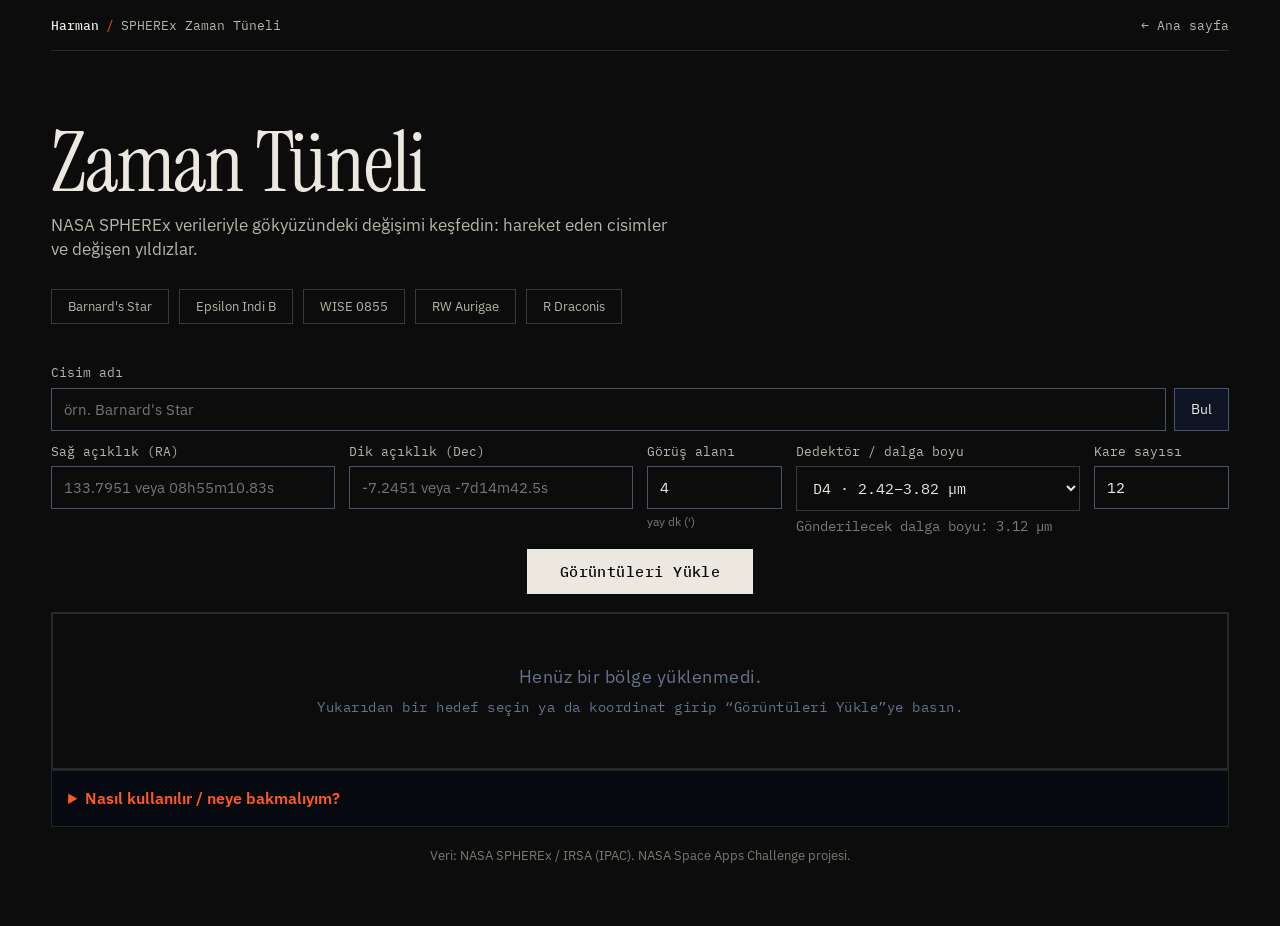
<file: web/explorer.html>
<!DOCTYPE html>
<html lang="tr">
<head>
    <meta charset="UTF-8">
    <meta name="viewport" content="width=device-width, initial-scale=1">
    <title>Harman - SPHEREx Zaman Tüneli</title>
    <meta name="description" content="Gökyüzü koordinatı girin, SPHEREx görüntülerini zaman içinde küçük bir video gibi izleyin.">
    <link rel="preconnect" href="https://fonts.googleapis.com">
    <link rel="preconnect" href="https://fonts.gstatic.com" crossorigin>
    <link href="https://fonts.googleapis.com/css2?family=IBM+Plex+Mono:wght@400;500&family=IBM+Plex+Sans:wght@400;500;600&family=Instrument+Serif:ital@0;1&display=swap" rel="stylesheet">
    <link rel="stylesheet" href="style.css">
    <link rel="stylesheet" href="theme.css">
</head>
<body>
    <nav class="topbar">
        <a href="index.html"><b>Harman</b><i>/</i>SPHEREx Zaman Tüneli</a>
        <a href="index.html">← Ana sayfa</a>
    </nav>
    <div class="container">
        <header>
            <h1>Zaman Tüneli</h1>
            <p>NASA SPHEREx verileriyle gökyüzündeki değişimi keşfedin: hareket eden cisimler ve değişen yıldızlar.</p>
        </header>

        <section aria-label="Hazır hedefler">
            <div id="target-buttons"></div>
            <p id="target-desc" class="hint center" aria-live="polite"></p>
        </section>

        <form id="search-form" class="form" novalidate>
            <div class="field field-name">
                <label for="name-input">Cisim adı</label>
                <div class="inline">
                    <input type="text" id="name-input" placeholder="örn. Barnard's Star" autocomplete="off">
                    <button type="button" id="resolve-btn" class="btn-secondary">Bul</button>
                </div>
                <p class="error" id="name-error" role="alert"></p>
            </div>

            <div class="field">
                <label for="ra-input">Sağ açıklık (RA)</label>
                <input type="text" id="ra-input" placeholder="133.7951 veya 08h55m10.83s" autocomplete="off" inputmode="text">
                <p class="error" id="ra-error" role="alert"></p>
            </div>

            <div class="field">
                <label for="dec-input">Dik açıklık (Dec)</label>
                <input type="text" id="dec-input" placeholder="-7.2451 veya -7d14m42.5s" autocomplete="off" inputmode="text">
                <p class="error" id="dec-error" role="alert"></p>
            </div>

            <div class="field field-small">
                <label for="fov-input">Görüş alanı</label>
                <div class="unit-wrap">
                    <input type="number" id="fov-input" value="4" min="1" max="30" step="0.5">
                    <span class="unit">yay dk (′)</span>
                </div>
                <p class="error" id="fov-error" role="alert"></p>
            </div>

            <div class="field">
                <label for="band-select">Dedektör / dalga boyu</label>
                <select id="band-select"></select>
                <p class="hint" id="band-hint"></p>
            </div>

            <div class="field field-small">
                <label for="frames-input">Kare sayısı</label>
                <input type="number" id="frames-input" value="12" min="2" max="40" step="1">
                <p class="error" id="frames-error" role="alert"></p>
            </div>

            <div class="field field-submit">
                <button type="submit" id="load-btn" class="btn-primary">Görüntüleri Yükle</button>
            </div>
        </form>

        <div id="status" class="status" role="status" aria-live="polite" hidden>
            <div class="status-line">
                <span id="status-text"></span>
                <span id="status-elapsed" class="elapsed"></span>
            </div>
            <div id="status-bar" class="progress" hidden><div></div></div>
            <p id="status-sub" class="hint"></p>
        </div>

        <div id="empty-state" class="viewer-empty">
            <p>Henüz bir bölge yüklenmedi.</p>
            <p class="hint">Yukarıdan bir hedef seçin ya da koordinat girip “Görüntüleri Yükle”ye basın.</p>
        </div>

        <div id="results" hidden>
            <div class="result-head">
                <p id="result-summary" class="summary"></p>
                <div class="share">
                    <button type="button" id="copy-link-btn" class="btn-secondary">Bağlantıyı kopyala</button>
                    <span id="copy-feedback" class="hint" aria-live="polite"></span>
                </div>
            </div>

            <div class="tabs" role="tablist" aria-label="Görünüm modu">
                <button type="button" role="tab" class="tab active" data-mode="frames" aria-selected="true">Kareler</button>
                <button type="button" role="tab" class="tab" data-mode="epochs" aria-selected="false">Dönem yığınları</button>
                <button type="button" role="tab" class="tab" data-mode="diff" aria-selected="false">Fark</button>
                <button type="button" role="tab" class="tab" data-mode="gif" aria-selected="false">GIF</button>
            </div>

            <div class="viewer-grid">
                <div class="stage-col">
                    <div id="stage" class="stage">
                        <canvas id="stage-canvas" width="64" height="64" aria-label="SPHEREx görüntüsü"></canvas>
                        <img id="stage-gif" alt="SPHEREx zaman tüneli GIF" hidden>
                        <svg id="reticle" class="reticle" viewBox="0 0 100 100" aria-hidden="true">
                            <circle cx="50" cy="50" r="6"></circle>
                            <line x1="50" y1="34" x2="50" y2="44"></line>
                            <line x1="50" y1="56" x2="50" y2="66"></line>
                            <line x1="34" y1="50" x2="44" y2="50"></line>
                            <line x1="56" y1="50" x2="66" y2="50"></line>
                        </svg>
                        <span class="stage-tag tl" id="stage-compass">K ↑ &nbsp; D ←</span>
                        <span class="stage-tag tr" id="stage-fov"></span>
                        <span class="stage-tag bl" id="stage-label"></span>
                        <div id="stage-message" class="stage-message" hidden></div>
                    </div>

                    <div id="player-controls" class="player">
                        <div class="player-row">
                            <button type="button" id="prev-btn" class="icon-btn" title="Önceki kare (←)" aria-label="Önceki kare">⏮</button>
                            <button type="button" id="play-btn" class="icon-btn play" title="Oynat / duraklat (boşluk)" aria-label="Oynat">▶</button>
                            <button type="button" id="next-btn" class="icon-btn" title="Sonraki kare (→)" aria-label="Sonraki kare">⏭</button>
                            <input type="range" id="scrubber" min="0" max="0" value="0" step="1" aria-label="Kare seçici">
                            <span id="frame-counter" class="counter">0 / 0</span>
                        </div>
                        <div class="player-row options">
                            <label>Hız
                                <select id="speed-select">
                                    <option value="1">1 kare/sn</option>
                                    <option value="2" selected>2 kare/sn</option>
                                    <option value="4">4 kare/sn</option>
                                    <option value="8">8 kare/sn</option>
                                </select>
                            </label>
                            <label class="check"><input type="checkbox" id="loop-check" checked> Döngü</label>
                            <label class="check"><input type="checkbox" id="reticle-check" checked> Nişangâh</label>
                        </div>
                    </div>
                    <div id="diff-controls" class="diff-controls" hidden>
                        <div class="diff-row">
                            <label for="diff-a">Bu görüntüden
                                <select id="diff-a"></select>
                            </label>
                            <span class="diff-minus" aria-hidden="true">−</span>
                            <label for="diff-b">bunu çıkar
                                <select id="diff-b"></select>
                            </label>
                            <button type="button" id="diff-swap" class="icon-btn" title="İkisini yer değiştir" aria-label="Yer değiştir">⇄</button>
                            <button type="button" id="diff-btn" class="btn-primary">Farkı hesapla</button>
                        </div>
                        <p id="diff-msg" class="hint" aria-live="polite"></p>
                    </div>
                    <p id="mode-caption" class="hint"></p>
                    <p id="gif-links" class="hint" hidden></p>
                </div>

                <div class="meta-col">
                    <h2>Kare bilgisi</h2>
                    <dl id="meta-list" class="meta"></dl>
                    <h2>Hedef</h2>
                    <dl id="target-list" class="meta"></dl>
                </div>
            </div>

            <section class="panel" id="spectrum-section">
                <h2>Tayf (akı – dalga boyu)</h2>
                <p id="spectrum-note" class="hint"></p>
                <div id="spectrum-wrap" class="chart-wrap">
                    <div id="spectrum-legend" class="legend"></div>
                    <div id="spectrum-chart" class="chart"></div>
                    <div id="spectrum-tip" class="tooltip" hidden></div>
                    <details class="table-details">
                        <summary>Tablo olarak göster</summary>
                        <div class="table-scroll"><table id="spectrum-table"></table></div>
                    </details>
                </div>
            </section>

            <section class="panel" id="aladin-section">
                <h2>Karşılaştırma: diğer gökyüzü taramaları</h2>
                <div class="skyref-controls">
                    <label>Tarama
                        <select id="survey-select">
                            <option value="P/DSS2/color">DSS2 (renkli, görünür ışık)</option>
                            <option value="P/2MASS/color">2MASS (yakın kızılötesi)</option>
                            <option value="P/allWISE/color">AllWISE (orta kızılötesi)</option>
                        </select>
                    </label>
                    <label class="check"><input type="checkbox" id="gaia-check"> Gaia DR3 kaynakları</label>
                </div>
                <div id="skyref-box" class="skyref-box">
                    <div id="aladin-lite-div"></div>
                    <p id="skyref-msg" class="skyref-msg">Aladin Lite yükleniyor…</p>
                </div>
                <p class="hint">Aynı merkez ve aynı görüş alanı. Kuzey yukarı, doğu solda. Aladin Lite (CDS, Strasbourg) ile sunulur.</p>
            </section>
        </div>

        <details class="panel help">
            <summary>Nasıl kullanılır / neye bakmalıyım?</summary>
            <ul>
                <li><strong>Koordinat:</strong> ondalık derece (<code>133.7951</code>, <code>-7.2451</code>) ya da altmışlık biçim (<code>08h55m10.83s</code>, <code>08:55:10.83</code>, <code>-7d14m42.5s</code>) girebilir veya cisim adını yazıp “Bul”a basabilirsiniz.</li>
                <li><strong>Hareket çok küçüktür:</strong> bir SPHEREx pikseli yaklaşık 6″’dir. Barnard Yıldızı bile yılda yalnızca ~10″ (iki pikselden az) kayar. Tek tek karelerde değil, <em>Dönem yığınları</em> ve <em>Fark</em> sekmelerinde dönemleri karşılaştırın.</li>
                <li><strong>Nişangâh</strong> girdiğiniz konumu işaretler; cisim nişangâha göre kayıyorsa hareket ediyordur.</li>
                <li><strong>Fark görüntüsü:</strong> hareket eden cisim yan yana bir siyah–beyaz çift, parlaklığı değişen yıldız tek bir siyah ya da beyaz nokta bırakır; sabit yıldızlar silinir.</li>
                <li><strong>Değişen yıldızlar:</strong> kareler farklı dalga boylarında çekildiği için parlaklık değişimini tayf grafiğinde aynı dalga boyundaki farklı dönem noktalarını karşılaştırarak arayın.</li>
                <li><strong>Dalga boyu:</strong> soğuk kahverengi cüceler (örn. WISE 0855) yalnızca D6 (~4.6 µm) bandında görünür.</li>
                <li><strong>Klavye:</strong> boşluk = oynat/duraklat, ← / → = kare kare ilerle.</li>
                <li>İlk istek, veriler NASA IRSA’dan indirildiği için bir dakika ya da daha uzun sürebilir; aynı bölge sonraki sefer önbellekten hızlı gelir.</li>
            </ul>
        </details>

        <footer>
            <p>Veri: NASA SPHEREx / IRSA (IPAC). NASA Space Apps Challenge projesi.</p>
        </footer>
    </div>

    <script src="app.js"></script>
</body>
</html>
</file>
<file: web/style.css>
/* Harman - SPHEREx Zaman Tüneli */
:root {
    --bg-0: #020617;
    --bg-1: #0f172a;
    --panel: rgba(30, 41, 59, 0.7);
    --field: rgba(15, 23, 42, 0.9);
    --line: #334155;
    --line-soft: #1e293b;
    --text: #f8fafc;
    --text-2: #cbd5e1;
    --muted: #94a3b8;
    --accent: #38bdf8;
    --accent-strong: #0284c7;
    --ok: #4ade80;
    --err: #f87171;
}

* { box-sizing: border-box; }

/* Genel Uzay Teması ve Arka Plan */
body {
    background: radial-gradient(circle at center, var(--bg-1) 0%, var(--bg-0) 100%) fixed;
    color: var(--text);
    font-family: 'Segoe UI', Roboto, Helvetica, Arial, sans-serif;
    margin: 0;
    padding: 30px;
    min-height: 100vh;
    line-height: 1.45;
}

[hidden] { display: none !important; }

/* Ana Konteyner - Cam Efekti (Glassmorphism) */
.container {
    max-width: 1040px;
    margin: 0 auto;
    background: var(--panel);
    backdrop-filter: blur(12px);
    -webkit-backdrop-filter: blur(12px);
    border: 1px solid rgba(56, 189, 248, 0.2);
    padding: 30px;
    border-radius: 16px;
    box-shadow: 0 20px 25px -5px rgba(0, 0, 0, 0.5), 0 0 30px rgba(2, 132, 199, 0.15);
}

/* Başlık Alanı */
header {
    text-align: center;
    margin-bottom: 24px;
    border-bottom: 1px solid rgba(255, 255, 255, 0.1);
    padding-bottom: 18px;
}

h1 {
    color: var(--accent);
    font-size: 2.2rem;
    margin: 0 0 8px;
    text-shadow: 0 0 15px rgba(56, 189, 248, 0.4);
    letter-spacing: 1px;
    text-wrap: balance;
}

header p { color: var(--muted); font-size: 1.05rem; margin: 0; }

h2 {
    font-size: 0.95rem;
    text-transform: uppercase;
    letter-spacing: 1px;
    color: var(--accent);
    margin: 0 0 10px;
}

.hint { color: var(--muted); font-size: 0.85rem; margin: 6px 0 0; }
.hint.center { text-align: center; min-height: 1.3em; margin: 0 0 14px; }
code {
    background: rgba(15, 23, 42, 0.8);
    border: 1px solid var(--line-soft);
    border-radius: 4px;
    padding: 0 4px;
    font-size: 0.9em;
}

/* Hazır Hedef Butonları */
#target-buttons {
    display: flex;
    gap: 10px;
    margin-bottom: 8px;
    flex-wrap: wrap;
    justify-content: center;
}

#target-buttons button {
    background: rgba(15, 23, 42, 0.8);
    border: 1px solid var(--accent);
    color: var(--accent);
    padding: 8px 16px;
    border-radius: 20px;
    font-weight: 600;
    font-size: 13px;
    font-family: inherit;
    transition: all 0.3s ease;
    cursor: pointer;
}

#target-buttons button:hover:not(:disabled),
#target-buttons button:focus-visible {
    background: var(--accent);
    color: var(--bg-1);
    box-shadow: 0 0 15px rgba(56, 189, 248, 0.6);
    transform: translateY(-2px);
}

button:disabled { opacity: 0.5; cursor: not-allowed; }

/* Form */
.form {
    display: grid;
    grid-template-columns: repeat(8, minmax(0, 1fr));
    gap: 12px 14px;
    margin-bottom: 18px;
    align-items: start;
}
.field { grid-column: span 2; min-width: 0; }
.field-name { grid-column: span 8; }
.field-small { grid-column: span 1; }
.field-submit { grid-column: span 8; display: flex; justify-content: center; }

label { display: block; font-size: 0.8rem; color: var(--text-2); margin-bottom: 5px; }

input[type="text"], input[type="number"], select {
    width: 100%;
    background: var(--field);
    border: 1px solid #475569;
    color: var(--text);
    padding: 11px 12px;
    border-radius: 8px;
    font-size: 15px;
    font-family: inherit;
    outline: none;
    transition: border-color 0.2s, box-shadow 0.2s;
}
select { cursor: pointer; }

input:focus, select:focus {
    border-color: var(--accent);
    box-shadow: 0 0 10px rgba(56, 189, 248, 0.3);
}
input[aria-invalid="true"] { border-color: var(--err); }

.inline { display: flex; gap: 8px; }
.inline input { flex: 1; min-width: 0; }

.unit-wrap { position: relative; }
.unit-wrap input { padding-right: 12px; }
.unit { display: block; font-size: 0.75rem; color: var(--muted); margin-top: 4px; }

.error { color: var(--err); font-size: 0.8rem; margin: 4px 0 0; min-height: 0; }
.error:empty { display: none; }

.btn-primary {
    background: linear-gradient(135deg, #0284c7 0%, #0369a1 100%);
    color: white;
    border: none;
    padding: 12px 32px;
    border-radius: 8px;
    font-weight: bold;
    font-size: 15px;
    font-family: inherit;
    cursor: pointer;
    transition: all 0.3s ease;
    box-shadow: 0 4px 12px rgba(2, 132, 199, 0.4);
}
.btn-primary:hover:not(:disabled) {
    background: linear-gradient(135deg, #0369a1 0%, #0284c7 100%);
    box-shadow: 0 6px 20px rgba(2, 132, 199, 0.6);
    transform: translateY(-1px);
}

.btn-secondary, .btn-link {
    background: rgba(15, 23, 42, 0.8);
    border: 1px solid #475569;
    color: var(--text);
    padding: 9px 16px;
    border-radius: 8px;
    font-size: 14px;
    font-family: inherit;
    cursor: pointer;
    white-space: nowrap;
    text-decoration: none;
    display: inline-block;
    transition: border-color 0.2s, color 0.2s;
}
.btn-secondary:hover:not(:disabled), .btn-link:hover { border-color: var(--accent); color: var(--accent); }

button:focus-visible, a:focus-visible, .tab:focus-visible, summary:focus-visible {
    outline: 2px solid var(--accent);
    outline-offset: 2px;
}

/* Durum satırı */
.status {
    border: 1px solid var(--line);
    border-left-width: 4px;
    border-radius: 8px;
    padding: 10px 14px;
    margin-bottom: 18px;
    background: rgba(2, 6, 23, 0.6);
}
.status.loading { border-left-color: var(--accent); }
.status.success { border-left-color: var(--ok); }
.status.error { border-left-color: var(--err); }
.status.error #status-text { color: var(--err); }
.status-line { display: flex; justify-content: space-between; gap: 12px; flex-wrap: wrap; }
.elapsed { color: var(--muted); font-variant-numeric: tabular-nums; font-size: 0.9rem; }
.status .hint:empty { display: none; }

.progress {
    height: 4px;
    border-radius: 2px;
    background: var(--line-soft);
    overflow: hidden;
    margin-top: 10px;
}
.progress > div {
    width: 35%;
    height: 100%;
    border-radius: 2px;
    background: var(--accent);
    animation: slide 1.4s ease-in-out infinite;
}
@keyframes slide {
    0% { transform: translateX(-100%); }
    100% { transform: translateX(290%); }
}
@media (prefers-reduced-motion: reduce) {
    .progress > div { animation: none; width: 100%; opacity: 0.5; }
    * { transition: none !important; }
}

/* Boş durum */
.viewer-empty {
    text-align: center;
    background: var(--bg-0);
    border: 2px solid var(--line-soft);
    border-radius: 12px;
    padding: 50px 20px;
    box-shadow: inset 0 0 20px rgba(0, 0, 0, 0.8);
}
.viewer-empty p { color: #64748b; font-size: 1.1rem; letter-spacing: 0.5px; margin: 0; }
.viewer-empty .hint { font-size: 0.9rem; margin-top: 8px; }

/* Sonuç başlığı */
.result-head {
    display: flex;
    justify-content: space-between;
    align-items: center;
    gap: 12px;
    flex-wrap: wrap;
    margin-bottom: 12px;
}
.summary { margin: 0; font-weight: 600; font-variant-numeric: tabular-nums; }
.share { display: flex; align-items: center; gap: 10px; flex-wrap: wrap; }
.share .hint { margin: 0; }

/* Sekmeler */
.tabs {
    display: flex;
    gap: 4px;
    background: rgba(2, 6, 23, 0.6);
    border: 1px solid var(--line-soft);
    border-radius: 10px;
    padding: 4px;
    margin-bottom: 14px;
    overflow-x: auto;
}
.tab {
    flex: 1;
    background: transparent;
    border: none;
    color: var(--text-2);
    padding: 9px 12px;
    border-radius: 7px;
    font-size: 14px;
    font-family: inherit;
    font-weight: 600;
    cursor: pointer;
    white-space: nowrap;
}
.tab:hover:not(:disabled):not(.active) { background: rgba(56, 189, 248, 0.1); }
.tab.active { background: var(--accent-strong); color: white; }

/* Görüntüleyici */
.viewer-grid {
    display: grid;
    grid-template-columns: minmax(0, 1.5fr) minmax(0, 1fr);
    gap: 20px;
    margin-bottom: 20px;
}

.stage {
    position: relative;
    width: 100%;
    aspect-ratio: 1 / 1;
    background: #000;
    border: 2px solid var(--line-soft);
    border-radius: 12px;
    overflow: hidden;
    box-shadow: inset 0 0 20px rgba(0, 0, 0, 0.8);
}
.stage canvas, .stage img {
    position: absolute;
    inset: 0;
    width: 100%;
    height: 100%;
    object-fit: contain;
    image-rendering: pixelated;
    image-rendering: crisp-edges;
    image-rendering: pixelated;
}
.reticle {
    position: absolute;
    inset: 0;
    width: 100%;
    height: 100%;
    pointer-events: none;
}
.reticle circle, .reticle line {
    fill: none;
    stroke: #22d3ee;
    stroke-width: 1.5;
    vector-effect: non-scaling-stroke;
    opacity: 0.9;
}
.stage-tag {
    position: absolute;
    background: rgba(2, 6, 23, 0.72);
    color: var(--text);
    font-size: 12px;
    padding: 3px 8px;
    border-radius: 6px;
    pointer-events: none;
    font-variant-numeric: tabular-nums;
}
.stage-tag:empty { display: none; }
.stage-tag.tl { top: 8px; left: 8px; }
.stage-tag.tr { top: 8px; right: 8px; }
.stage-tag.bl { bottom: 8px; left: 8px; }

/* Oynatıcı kontrolleri */
.player { margin-top: 12px; }
.player.disabled { opacity: 0.45; }
.player-row { display: flex; align-items: center; gap: 8px; }
.player-row.options { margin-top: 10px; gap: 18px; flex-wrap: wrap; }
.player-row.options label { display: flex; align-items: center; gap: 6px; margin: 0; font-size: 0.85rem; }
.player-row.options select { width: auto; padding: 5px 8px; font-size: 13px; }
.check input { accent-color: var(--accent); width: 16px; height: 16px; margin: 0; }

.icon-btn {
    width: 40px;
    height: 40px;
    flex: none;
    border-radius: 50%;
    border: 1px solid #475569;
    background: rgba(15, 23, 42, 0.8);
    color: var(--text);
    font-size: 15px;
    cursor: pointer;
    display: grid;
    place-items: center;
    padding: 0;
}
.icon-btn:hover:not(:disabled) { border-color: var(--accent); color: var(--accent); }
.icon-btn.play { background: var(--accent-strong); border-color: var(--accent-strong); width: 46px; height: 46px; font-size: 17px; }
.icon-btn.play:hover:not(:disabled) { color: white; box-shadow: 0 0 14px rgba(56, 189, 248, 0.5); }

#scrubber { flex: 1; min-width: 0; accent-color: var(--accent); height: 28px; }
.counter { color: var(--text-2); font-variant-numeric: tabular-nums; font-size: 0.9rem; min-width: 56px; text-align: right; }

/* Meta veriler */
.meta-col {
    background: rgba(2, 6, 23, 0.5);
    border: 1px solid var(--line-soft);
    border-radius: 12px;
    padding: 16px;
    align-self: start;
}
.meta { display: grid; grid-template-columns: auto minmax(0, 1fr); gap: 6px 12px; margin: 0 0 18px; font-size: 0.9rem; }
.meta:last-child { margin-bottom: 0; }
.meta dt { color: var(--muted); }
.meta dd { margin: 0; font-variant-numeric: tabular-nums; overflow-wrap: anywhere; }

/* Paneller */
.panel {
    background: rgba(2, 6, 23, 0.5);
    border: 1px solid var(--line-soft);
    border-radius: 12px;
    padding: 16px;
    margin-bottom: 20px;
}
.panel > .hint:first-of-type { margin-top: 0; }

/* Tayf grafiği */
.chart-wrap { position: relative; margin-top: 10px; }
.chart svg { display: block; width: 100%; height: auto; }
.chart .grid { stroke: #1e293b; stroke-width: 1; }
.chart .grid.zero { stroke: #475569; }
.chart .axis { stroke: #475569; stroke-width: 1; }
.chart .tick { fill: var(--muted); font-size: 12px; font-variant-numeric: tabular-nums; }
.chart .axis-label { fill: var(--text-2); font-size: 13px; }
.chart .errbar { stroke-width: 1.5; opacity: 0.6; }
.chart .mark { stroke: var(--bg-0); stroke-width: 2; }
.chart .hit { fill: transparent; cursor: pointer; outline: none; }
.chart .hit:hover, .chart .hit:focus { stroke: var(--text); stroke-width: 1.5; }
.chart .hl-ring { fill: rgba(248, 250, 252, 0.12); stroke: var(--text); stroke-width: 2; pointer-events: none; }

.legend { display: flex; flex-wrap: wrap; gap: 6px 16px; font-size: 0.85rem; color: var(--text-2); margin-bottom: 6px; }
.legend:empty { display: none; }
.legend-item { display: inline-flex; align-items: center; gap: 6px; }
.legend-item .mark { stroke: none; }

.tooltip {
    position: absolute;
    z-index: 5;
    background: #0f172a;
    border: 1px solid #475569;
    border-radius: 8px;
    padding: 8px 10px;
    font-size: 0.82rem;
    color: var(--text);
    pointer-events: none;
    white-space: nowrap;
    box-shadow: 0 6px 16px rgba(0, 0, 0, 0.5);
    font-variant-numeric: tabular-nums;
}

.table-details { margin-top: 8px; font-size: 0.85rem; }
.table-details summary, .help summary { cursor: pointer; color: var(--text-2); }
.table-scroll { overflow-x: auto; max-height: 260px; overflow-y: auto; margin-top: 8px; }
table { border-collapse: collapse; width: 100%; font-variant-numeric: tabular-nums; }
th, td { text-align: left; padding: 5px 10px; border-bottom: 1px solid var(--line-soft); white-space: nowrap; }
th { color: var(--muted); font-weight: 600; position: sticky; top: 0; background: #060c1f; }

/* Aladin */
.skyref-controls { display: flex; gap: 18px; flex-wrap: wrap; align-items: center; margin-bottom: 12px; }
.skyref-controls label { display: flex; align-items: center; gap: 8px; margin: 0; font-size: 0.85rem; }
.skyref-controls select { width: auto; padding: 6px 10px; font-size: 13px; }
.skyref-box {
    position: relative;
    width: 100%;
    max-width: 520px;
    aspect-ratio: 1 / 1;
    margin: 0 auto;
    background: #000;
    border: 2px solid var(--line-soft);
    border-radius: 12px;
    overflow: hidden;
}
#aladin-lite-div { position: absolute; inset: 0; width: 100%; height: 100%; }
.skyref-msg {
    position: absolute;
    inset: 0;
    display: grid;
    place-items: center;
    text-align: center;
    padding: 20px;
    margin: 0;
    color: var(--muted);
    font-size: 0.9rem;
    pointer-events: none;
}

/* Yardım */
.help summary { font-weight: 600; color: var(--accent); }
.help ul { margin: 12px 0 0; padding-left: 20px; color: var(--text-2); font-size: 0.92rem; }
.help li { margin-bottom: 8px; }
.help strong { color: var(--text); }

footer { text-align: center; color: var(--muted); font-size: 0.8rem; }
footer p { margin: 0; }

/* Duyarlı düzen */
@media (max-width: 820px) {
    .viewer-grid { grid-template-columns: minmax(0, 1fr); }
    .field, .field-small { grid-column: span 4; }
    .field-name, .field-submit { grid-column: span 8; }
}

@media (max-width: 520px) {
    body { padding: 10px; }
    .container { padding: 16px; border-radius: 12px; }
    h1 { font-size: 1.5rem; letter-spacing: 0; }
    header p { font-size: 0.95rem; }
    .field, .field-small { grid-column: span 8; }
    .btn-primary { width: 100%; }
    .tab { padding: 9px 8px; font-size: 13px; }
    .player-row.options { gap: 12px; }
}
</file>
<file: web/theme.css>
/* Araç sayfasını ana sayfayla aynı görsel dile çeker; style.css'ten sonra yüklenir. */
:root {
    --bg-0: #0c0c0d;
    --bg-1: #0c0c0d;
    --panel: #131314;
    --field: #0c0c0d;
    --line: rgba(236, 232, 223, 0.2);
    --line-soft: rgba(236, 232, 223, 0.12);
    --text: #ece8df;
    --text-2: #b9b4a8;
    --muted: #7d796f;
    --accent: #ff5a1f;
    --accent-strong: #ece8df;
    --ok: #9fd8a0;
    --err: #ff8a70;
    --serif: "Instrument Serif", "Iowan Old Style", Georgia, serif;
    --sans: "IBM Plex Sans", "Segoe UI", system-ui, sans-serif;
    --mono: "IBM Plex Mono", ui-monospace, Consolas, monospace;
}

*, *::before, *::after { border-radius: 0 !important; box-shadow: none !important; text-shadow: none !important; }
::selection { background: var(--accent); color: #0c0c0d; }

body {
    background: var(--bg-0);
    font-family: var(--sans);
    padding: 0 clamp(16px, 4vw, 56px) 60px;
    -webkit-font-smoothing: antialiased;
}
.container {
    max-width: 1180px;
    background: none;
    border: 0;
    padding: 0;
    backdrop-filter: none;
    -webkit-backdrop-filter: none;
}

.topbar {
    display: flex; align-items: center; justify-content: space-between; gap: 20px;
    max-width: 1180px; margin: 0 auto; padding: 16px 0;
    border-bottom: 1px solid var(--line-soft);
    font-family: var(--mono); font-size: 12.5px;
}
.topbar a { color: var(--text-2); text-decoration: none; }
.topbar a:hover { color: var(--accent); }
.topbar b { color: var(--text); font-weight: 500; }
.topbar i { font-style: normal; color: var(--accent); margin: 0 7px; }

header {
    text-align: left;
    border-bottom: 0;
    padding: clamp(36px, 6vw, 72px) 0 10px;
    margin-bottom: 18px;
}
h1 {
    font-family: var(--serif); font-weight: 400; color: var(--text);
    font-size: clamp(40px, 6.5vw, 84px); line-height: 0.98; letter-spacing: -0.015em;
}
header p { color: var(--text-2); max-width: 62ch; font-size: 1.05rem; }
h2, h3 { font-family: var(--mono); font-weight: 500; letter-spacing: 0.12em; }

label, .hint, .tab, button, select, input, th, dt { font-family: var(--mono); }
dd, td, .meta-value { font-family: var(--mono); font-variant-numeric: tabular-nums; }

#target-buttons { justify-content: flex-start; }
#target-buttons button { background: transparent; border-color: var(--line); color: var(--text-2); font-weight: 400; }
#target-buttons button:hover { background: var(--text); border-color: var(--text); color: #0c0c0d; transform: none; }
.hint.center { text-align: left; }

input, select { background: var(--field); border-color: var(--line); }
input:focus, select:focus { border-color: var(--accent); }

.controls button, .controls button:hover,
.icon-btn.play, .tab.active {
    background: var(--text); border-color: var(--text); color: #0c0c0d;
}
.controls button:hover:not(:disabled), .icon-btn.play:hover:not(:disabled) { background: var(--accent); border-color: var(--accent); color: #0c0c0d; transform: none; }
.tab:hover:not(:disabled):not(.active) { background: rgba(236, 232, 223, 0.08); }
button:disabled { opacity: 0.45; }
input[type="range"], input[type="checkbox"] { accent-color: var(--accent); }

.btn-primary, .btn-primary:hover {
    background: var(--text); background-image: none; border: 1px solid var(--text); color: #0c0c0d;
    font-family: var(--mono); font-weight: 500; letter-spacing: 0.03em;
}
.btn-primary:hover:not(:disabled) { background: var(--accent); border-color: var(--accent); transform: none; }
.reticle, .reticle * { stroke: var(--accent) !important; }

/* Görüntünün kendi üzerinde tarih etiketi ve K/D oku var; üst üste binmesin */
#stage-compass { display: none; }

/* Seçmeli fark */
.diff-controls { margin-top: 12px; padding: 12px; border: 1px solid var(--line-soft); background: var(--panel); }
.diff-row { display: flex; flex-wrap: wrap; align-items: flex-end; gap: 10px; }
.diff-row label { display: flex; flex-direction: column; gap: 4px; font-size: 11px; letter-spacing: 0.08em; text-transform: uppercase; color: var(--muted); flex: 1 1 190px; min-width: 0; }
.diff-row select { width: 100%; padding: 9px 10px; font-size: 13px; text-transform: none; letter-spacing: 0; }
.diff-minus { font-family: var(--serif); font-size: 30px; line-height: 1; padding-bottom: 4px; color: var(--accent); }
.diff-row .btn-primary { padding: 10px 16px; cursor: pointer; }
.diff-row .icon-btn { width: 38px; height: 38px; }
#diff-msg { margin: 8px 0 0; }
</file>
